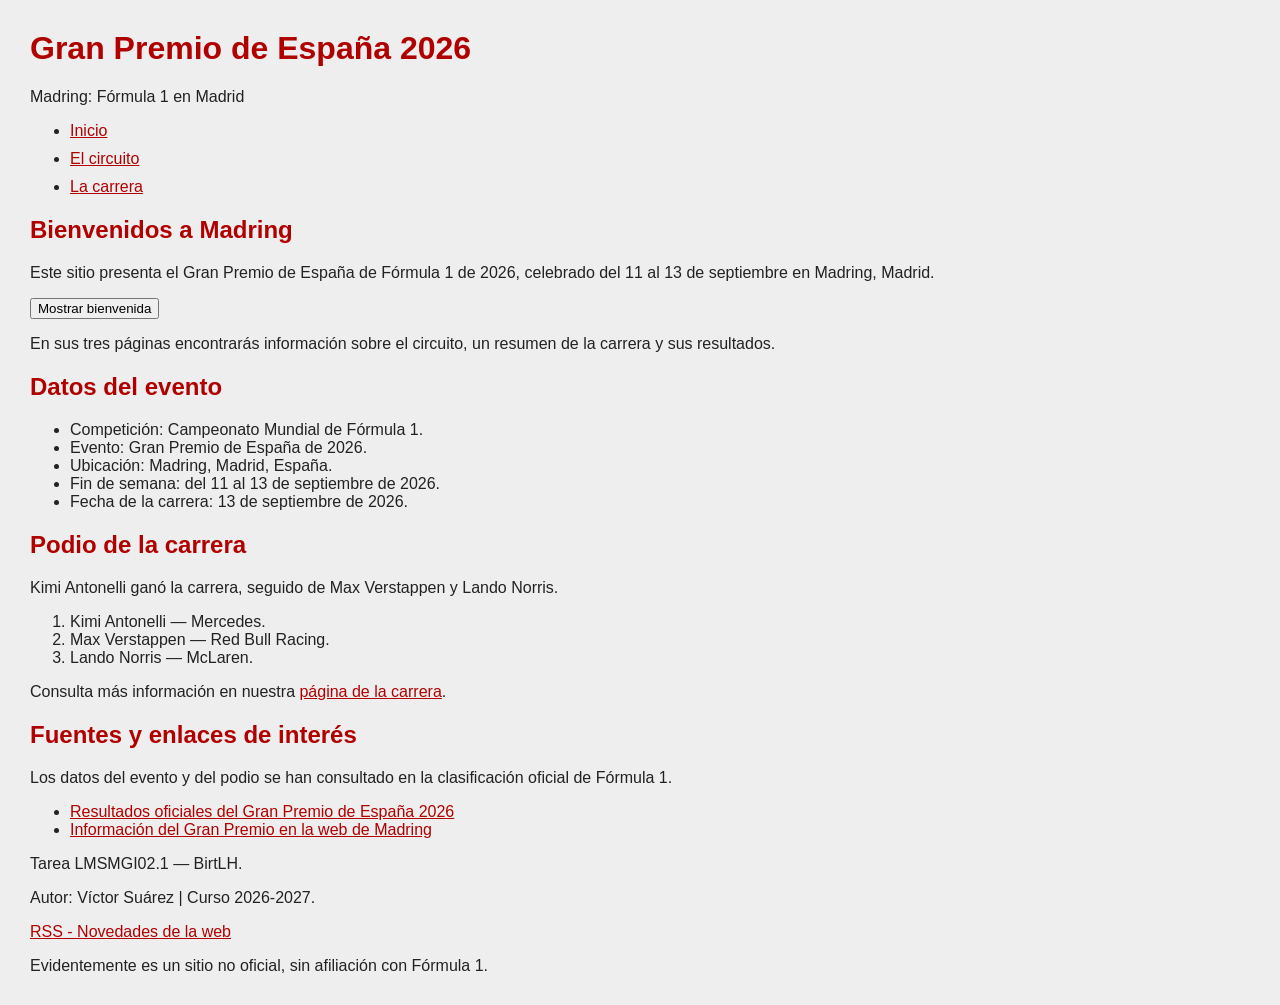
<file: index.html>
<!DOCTYPE html>
<html lang="es">
<head>
    <meta charset="utf-8">
    <meta name="viewport" content="width=device-width, initial-scale=1">
    <title>Gran Premio de España 2026 | Madring</title>
    <link rel="stylesheet" href="estilos/estilos.css">
    <link rel="alternate" type="application/rss+xml" title="Fórmula 1 - Novedades de vsuarez" href="rss.xml">
    <script src="funciones/funciones.js" defer></script>
</head>
<body>
    <!-- Cabecera común: identifica el sitio y la carrera elegida. -->
    <header>
        <h1>Gran Premio de España 2026</h1>
        <p>Madring: Fórmula 1 en Madrid</p>
    </header>

    <!-- Menú principal para navegar entre las tres páginas del sitio. -->
    <nav>
        <ul>
            <li><a href="index.html">Inicio</a></li>
            <li><a href="circuito.html">El circuito</a></li>
            <li><a href="carrera.html">La carrera</a></li>
        </ul>
    </nav>

    <!-- Contenido principal: presentación y resumen del Gran Premio. -->
    <main>
        <section>
            <h2>Bienvenidos a Madring</h2>
            <p>
                Este sitio presenta el Gran Premio de España de Fórmula 1
                de 2026, celebrado del 11 al 13 de septiembre en Madring,
                Madrid.
            </p>
            <p id="mensaje"></p>
                <button type="button" onclick="mostrarBienvenida()">
                    Mostrar bienvenida
                </button>
            <p>
                En sus tres páginas encontrarás información sobre el
                circuito, un resumen de la carrera y sus resultados.
            </p>
        </section>

        <section>
            <h2>Datos del evento</h2>
            <ul>
                <li>Competición: Campeonato Mundial de Fórmula 1.</li>
                <li>Evento: Gran Premio de España de 2026.</li>
                <li>Ubicación: Madring, Madrid, España.</li>
                <li>Fin de semana: del 11 al 13 de septiembre de 2026.</li>
                <li>Fecha de la carrera: 13 de septiembre de 2026.</li>
            </ul>
        </section>

        <section>
            <h2>Podio de la carrera</h2>
            <p>
                Kimi Antonelli ganó la carrera, seguido de Max Verstappen
                y Lando Norris.
            </p>
            <ol>
                <li>Kimi Antonelli — Mercedes.</li>
                <li>Max Verstappen — Red Bull Racing.</li>
                <li>Lando Norris — McLaren.</li>
            </ol>
            <p>
                Consulta más información en nuestra
                <a href="carrera.html">página de la carrera</a>.
            </p>
        </section>

        <section>
            <h2>Fuentes y enlaces de interés</h2>
            <p>
                Los datos del evento y del podio se han consultado en
                la clasificación oficial de Fórmula 1. 
            </p>
            <ul>
                <li>
                    <a href="https://www.formula1.com/en/results/2026/races/1294/spain/race-result">
                        Resultados oficiales del Gran Premio de España 2026
                    </a>
                </li>
                <li>
                    <a href="https://www.madring.com/en/gran-premio-formula-1-espana">
                        Información del Gran Premio en la web de Madring
                    </a>
                </li>
            </ul>
        </section>
    </main>

    <!-- Pie común: autoría y finalidad. -->
    <footer>
        <p>Tarea LMSMGI02.1 — BirtLH.</p>
        <p>Autor: Víctor Suárez | Curso 2026-2027.</p>
        <p><a href="rss.xml">RSS - Novedades de la web</a></p>
        <p>Evidentemente es un sitio no oficial, sin afiliación con Fórmula 1.</p>
    </footer>
</body>
</html>
</file>
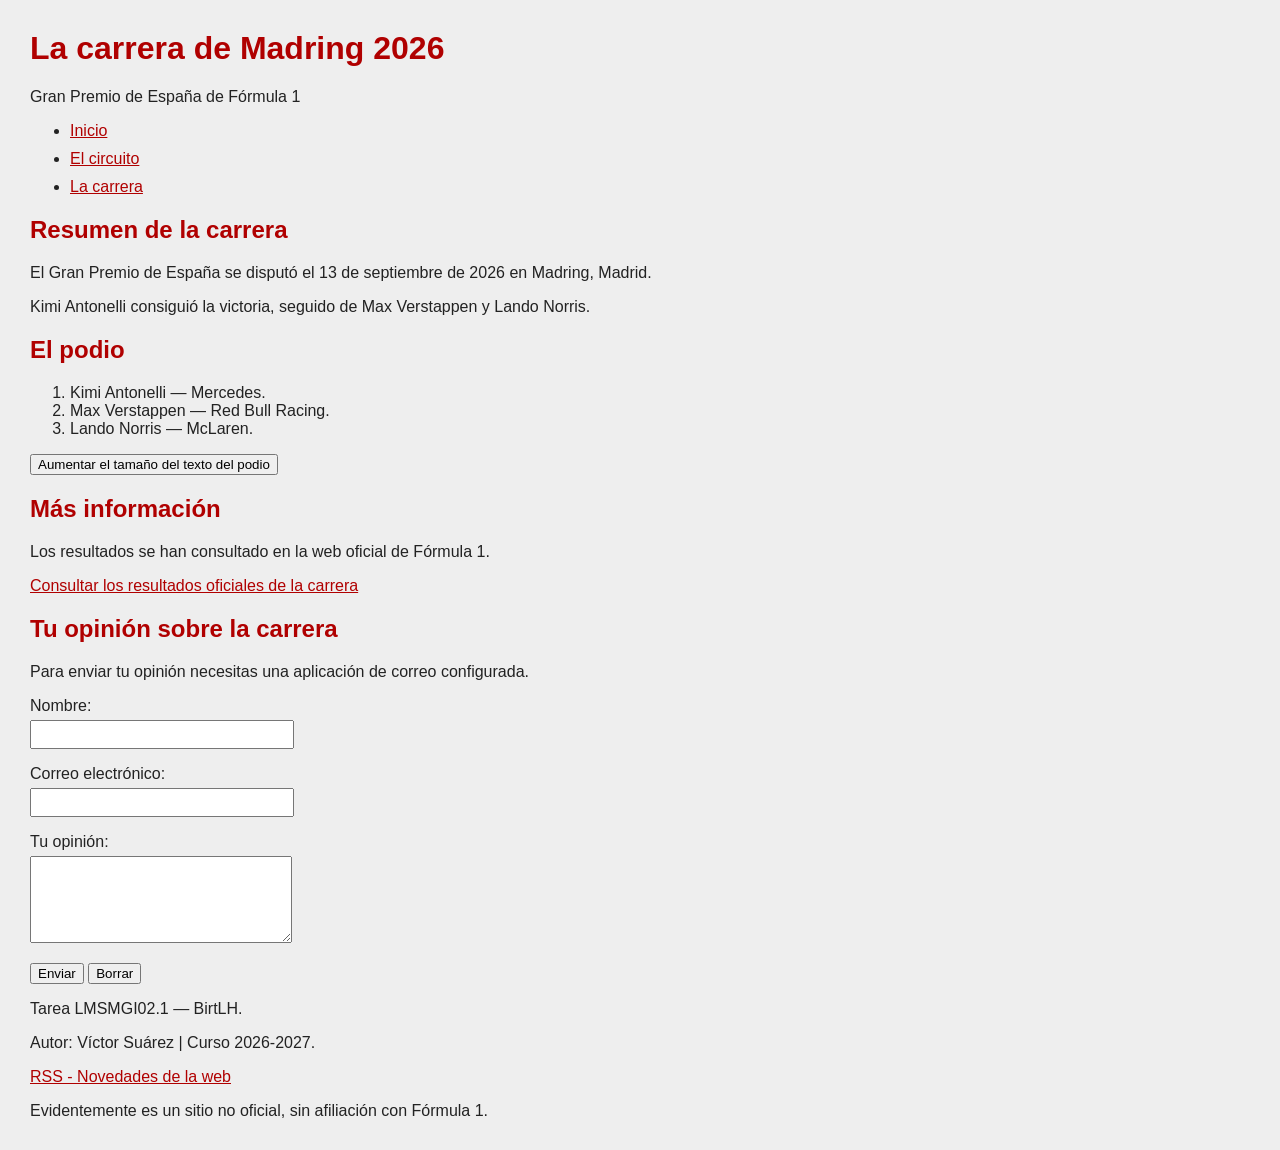
<file: carrera.html>
<!DOCTYPE html>
<html lang="es">
<head>
    <meta charset="utf-8">
    <meta name="viewport" content="width=device-width, initial-scale=1">
    <title>La carrera | Madring 2026</title>
    <link rel="stylesheet" href="estilos/estilos.css">
    <link rel="alternate" type="application/rss+xml" title="Fórmula 1 - Novedades de vsuarez" href="rss.xml">
    <script src="funciones/funciones.js" defer></script>
</head>
<body>
    <!-- Cabecera de la página de la carrera -->
    <header>
        <h1>La carrera de Madring 2026</h1>
        <p>Gran Premio de España de Fórmula 1</p>
    </header>

    <!-- Menú para navegar entre las tres páginas -->
    <nav>
        <ul>
            <li><a href="index.html">Inicio</a></li>
            <li><a href="circuito.html">El circuito</a></li>
            <li><a href="carrera.html">La carrera</a></li>
        </ul>
    </nav>

    <!-- Resumen de la carrera y lista del podio -->
    <main>
        <section>
            <h2>Resumen de la carrera</h2>
            <p>
                El Gran Premio de España se disputó el 13 de septiembre
                de 2026 en Madring, Madrid.
            </p>
            <p>
                Kimi Antonelli consiguió la victoria, seguido de
                Max Verstappen y Lando Norris.
            </p>

            <h2>El podio</h2>
            <ol id="podio">
                <li>Kimi Antonelli — Mercedes.</li>
                <li>Max Verstappen — Red Bull Racing.</li>
                <li>Lando Norris — McLaren.</li>
            </ol>
            <button type="button" onclick="cambiarTamanoPodio()">
                Aumentar el tamaño del texto del podio
            </button>
        </section>

        <section>
            <h2>Más información</h2>
            <p>
                Los resultados se han consultado en la web oficial
                de Fórmula 1.
            </p>
            <p>
                <a href="https://www.formula1.com/en/results/2026/races/1294/spain/race-result">
                    Consultar los resultados oficiales de la carrera
                </a>
            </p>
        </section>

        <!-- Formulario de opinión con envío mediante correo -->
        <section>
            <h2>Tu opinión sobre la carrera</h2>
            <p>
                Para enviar tu opinión necesitas una aplicación
                de correo configurada.
            </p>

            <form action="mailto:vsuarez@ikaslea.birt.eus"
                  method="post"
                  enctype="text/plain">

                <p>
                    <label for="nombre">Nombre:</label>
                    <input type="text" id="nombre" name="nombre" required>
                </p>

                <p>
                    <label for="correo">Correo electrónico:</label>
                    <input type="email" id="correo" name="correo" required>
                </p>

                <p>
                    <label for="opinion">Tu opinión:</label>
                    <textarea id="opinion"
                              name="opinion"
                              rows="5"
                              required></textarea>
                </p>

                <p>
                    <button type="submit">Enviar</button>
                    <button type="reset">Borrar</button>
                </p>
            </form>
        </section>
    </main>

    <!-- Pie común: autoría y finalidad. -->
    <footer>
        <p>Tarea LMSMGI02.1 — BirtLH.</p>
        <p>Autor: Víctor Suárez | Curso 2026-2027.</p>
        <p><a href="rss.xml">RSS - Novedades de la web</a></p>
        <p>Evidentemente es un sitio no oficial, sin afiliación con Fórmula 1.</p>
    </footer>
</body>
</html>
</file>
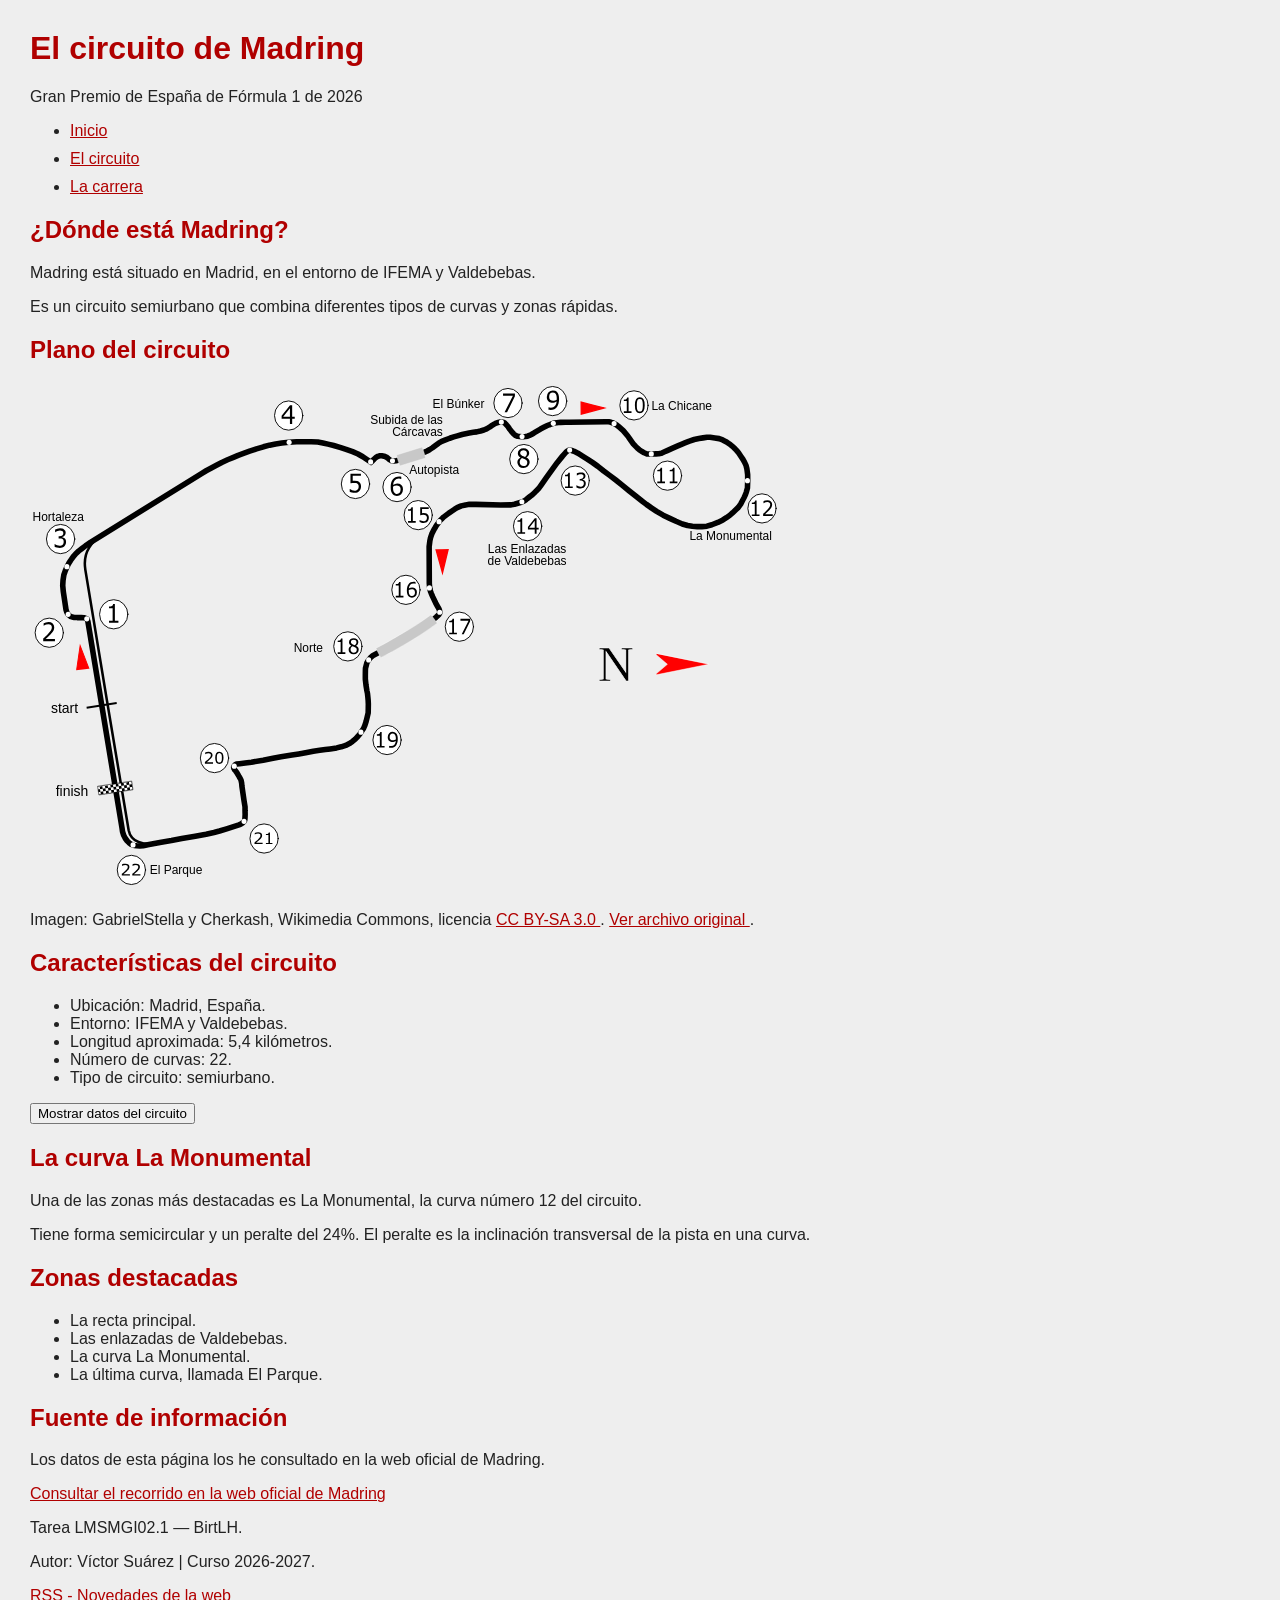
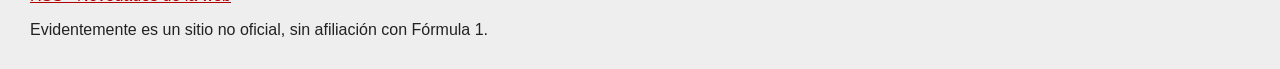
<file: circuito.html>
<!DOCTYPE html>
<html lang="es">
<head>
    <meta charset="utf-8">
    <meta name="viewport" content="width=device-width, initial-scale=1">
    <title>El circuito | Madring 2026</title>
    <link rel="stylesheet" href="estilos/estilos.css">
    <link rel="alternate" type="application/rss+xml" title="Fórmula 1 - Novedades de vsuarez" href="rss.xml">
    <script src="funciones/funciones.js" defer></script>
</head>
<body>
    <!-- Cabecera de la página del circuito -->
    <header>
        <h1>El circuito de Madring</h1>
        <p>Gran Premio de España de Fórmula 1 de 2026</p>
    </header>

    <!-- Menú para navegar entre las tres páginas -->
    <nav>
        <ul>
            <li><a href="index.html">Inicio</a></li>
            <li><a href="circuito.html">El circuito</a></li>
            <li><a href="carrera.html">La carrera</a></li>
        </ul>
    </nav>

    <!-- Información principal sobre el circuito -->
    <main>
        <section>
            <h2>¿Dónde está Madring?</h2>
            <p>
                Madring está situado en Madrid, en el entorno de
                IFEMA y Valdebebas.
            </p>
            <p>
                Es un circuito semiurbano que combina diferentes
                tipos de curvas y zonas rápidas.
            </p>
        </section>

        <section>
            <h2>Plano del circuito</h2>
        
            <img src="imagenes/circuito-madring-2026.svg"
                 alt="Plano del trazado del circuito de Madring para el Gran Premio de España de 2026">
        
            <p>
                Imagen: GabrielStella y Cherkash, Wikimedia Commons,
                licencia
                <a href="https://creativecommons.org/licenses/by-sa/3.0/">
                    CC BY-SA 3.0
                </a>.
                <a href="https://commons.wikimedia.org/wiki/File:Madring_(2026).svg">
                    Ver archivo original
                </a>.
            </p>
        </section>
        
        <section>
            <h2>Características del circuito</h2>
            <ul>
                <li>Ubicación: Madrid, España.</li>
                <li>Entorno: IFEMA y Valdebebas.</li>
                <li>Longitud aproximada: 5,4 kilómetros.</li>
                <li>Número de curvas: 22.</li>
                <li>Tipo de circuito: semiurbano.</li>
            </ul>
            <p id="datosCircuito"></p>
            <button type="button" onclick="mostrarDatosCircuito()">
                Mostrar datos del circuito
            </button>
        </section>

        <section>
            <h2>La curva La Monumental</h2>
            <p>
                Una de las zonas más destacadas es La Monumental,
                la curva número 12 del circuito.
            </p>
            <p>
                Tiene forma semicircular y un peralte del 24%.
                El peralte es la inclinación transversal de la pista
                en una curva.
            </p>
        </section>

        <section>
            <h2>Zonas destacadas</h2>
            <ul>
                <li>La recta principal.</li>
                <li>Las enlazadas de Valdebebas.</li>
                <li>La curva La Monumental.</li>
                <li>La última curva, llamada El Parque.</li>
            </ul>
        </section>

        <section>
            <h2>Fuente de información</h2>
            <p>
                Los datos de esta página los he consultado en la
                web oficial de Madring.
            </p>
            <p>
                <a href="https://www.madring.com/circuito">
                    Consultar el recorrido en la web oficial de Madring
                </a>
            </p>
        </section>
    </main>

    <!-- Pie común: autoría y finalidad. -->
    <footer>
        <p>Tarea LMSMGI02.1 — BirtLH.</p>
        <p>Autor: Víctor Suárez | Curso 2026-2027.</p>
        <p><a href="rss.xml">RSS - Novedades de la web</a></p>
        <p>Evidentemente es un sitio no oficial, sin afiliación con Fórmula 1.</p>
    </footer>
</body>
</html>
</file>
<file: estilos/estilos.css>
/* Aspecto general de la página */
body {
    font-family: Arial, sans-serif;
    background-color: #eeeeee;
    color: #222222;
    margin: 30px;
}

/* Color de los títulos */
h1, h2 {
    color: #b00000;
}

/* Color de los enlaces */
a {
    color: #b00000;
}

/* Separación entre las opciones del menú */
nav li {
    margin-bottom: 10px;
}

/* Colocar las etiquetas encima de los campos */
label {
    display: block;
    margin-bottom: 5px;
}

/* Dar el mismo ancho a los campos del formulario */
input, textarea {
    width: 250px;
    max-width: 100%;
    padding: 5px;
}

/* Ajustar las imágenes sin deformarlas */
img {
    max-width: 100%;
    height: auto;
}
</file>
